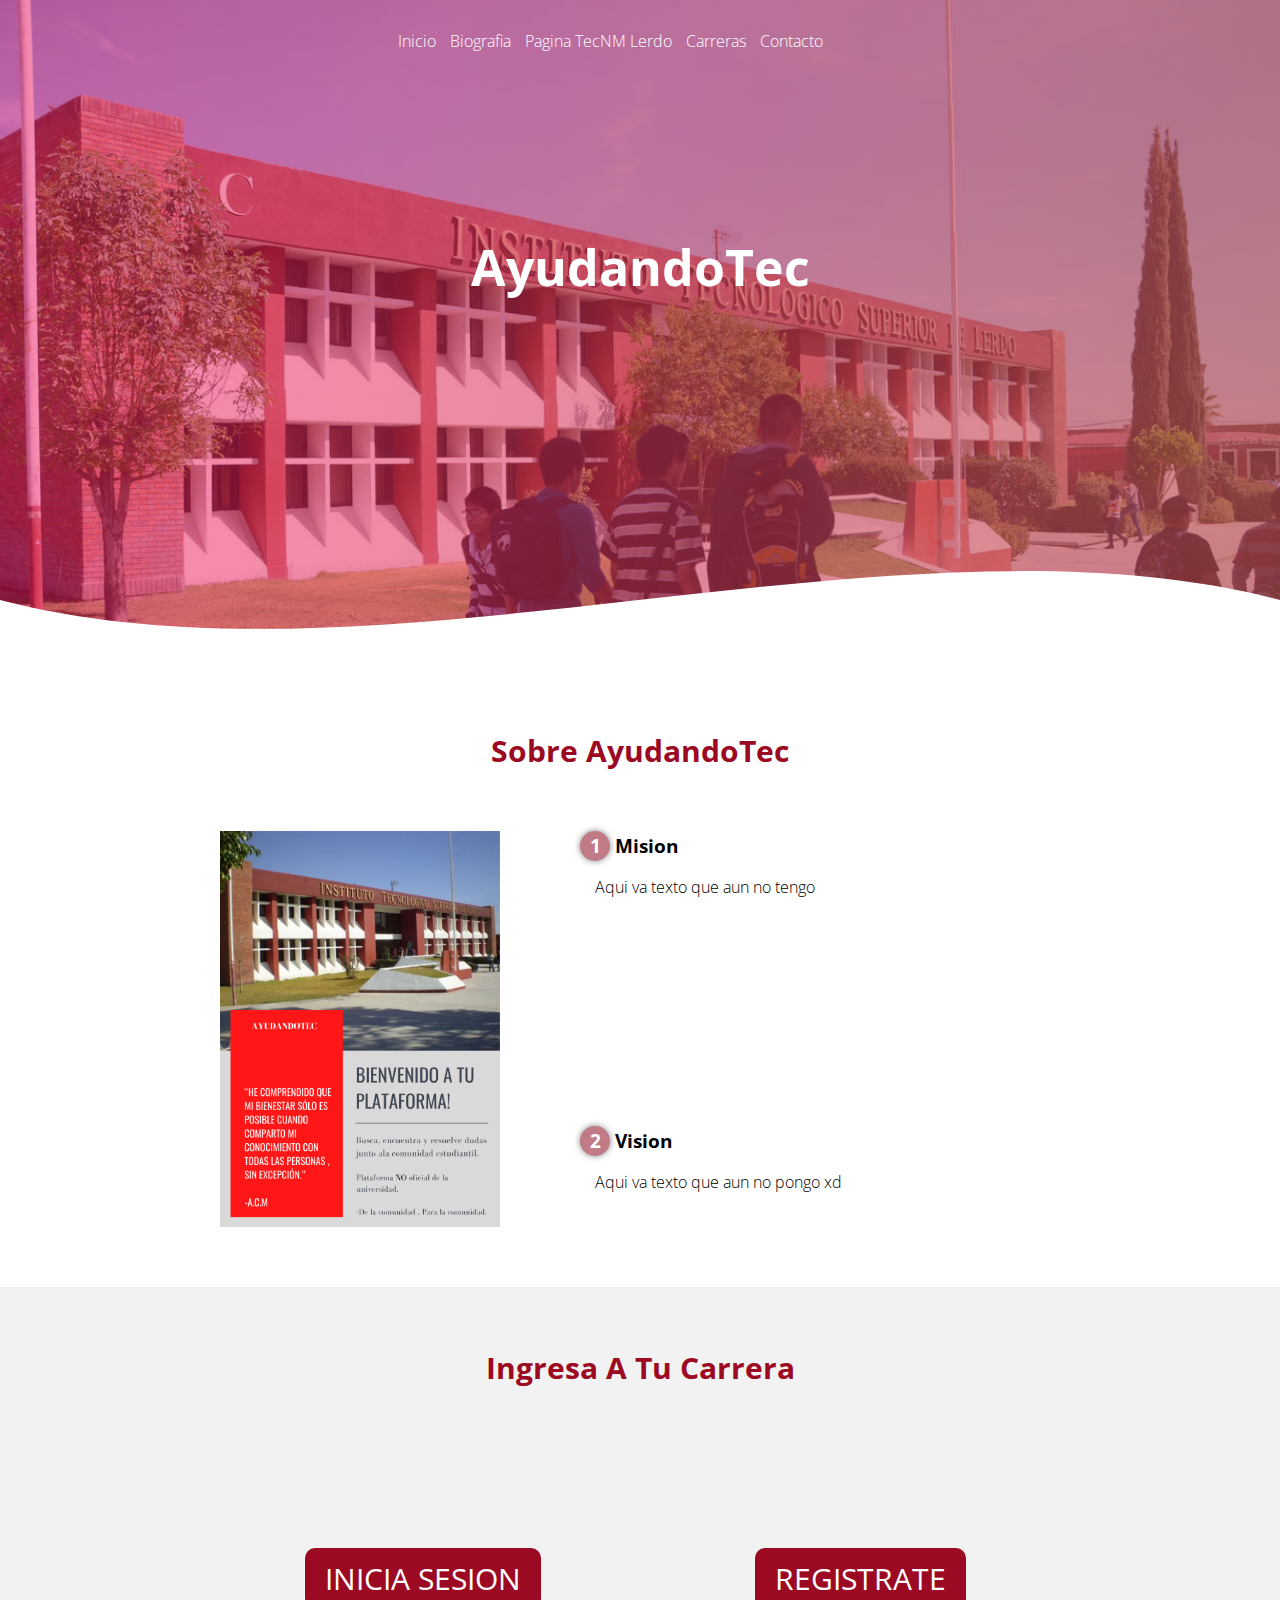
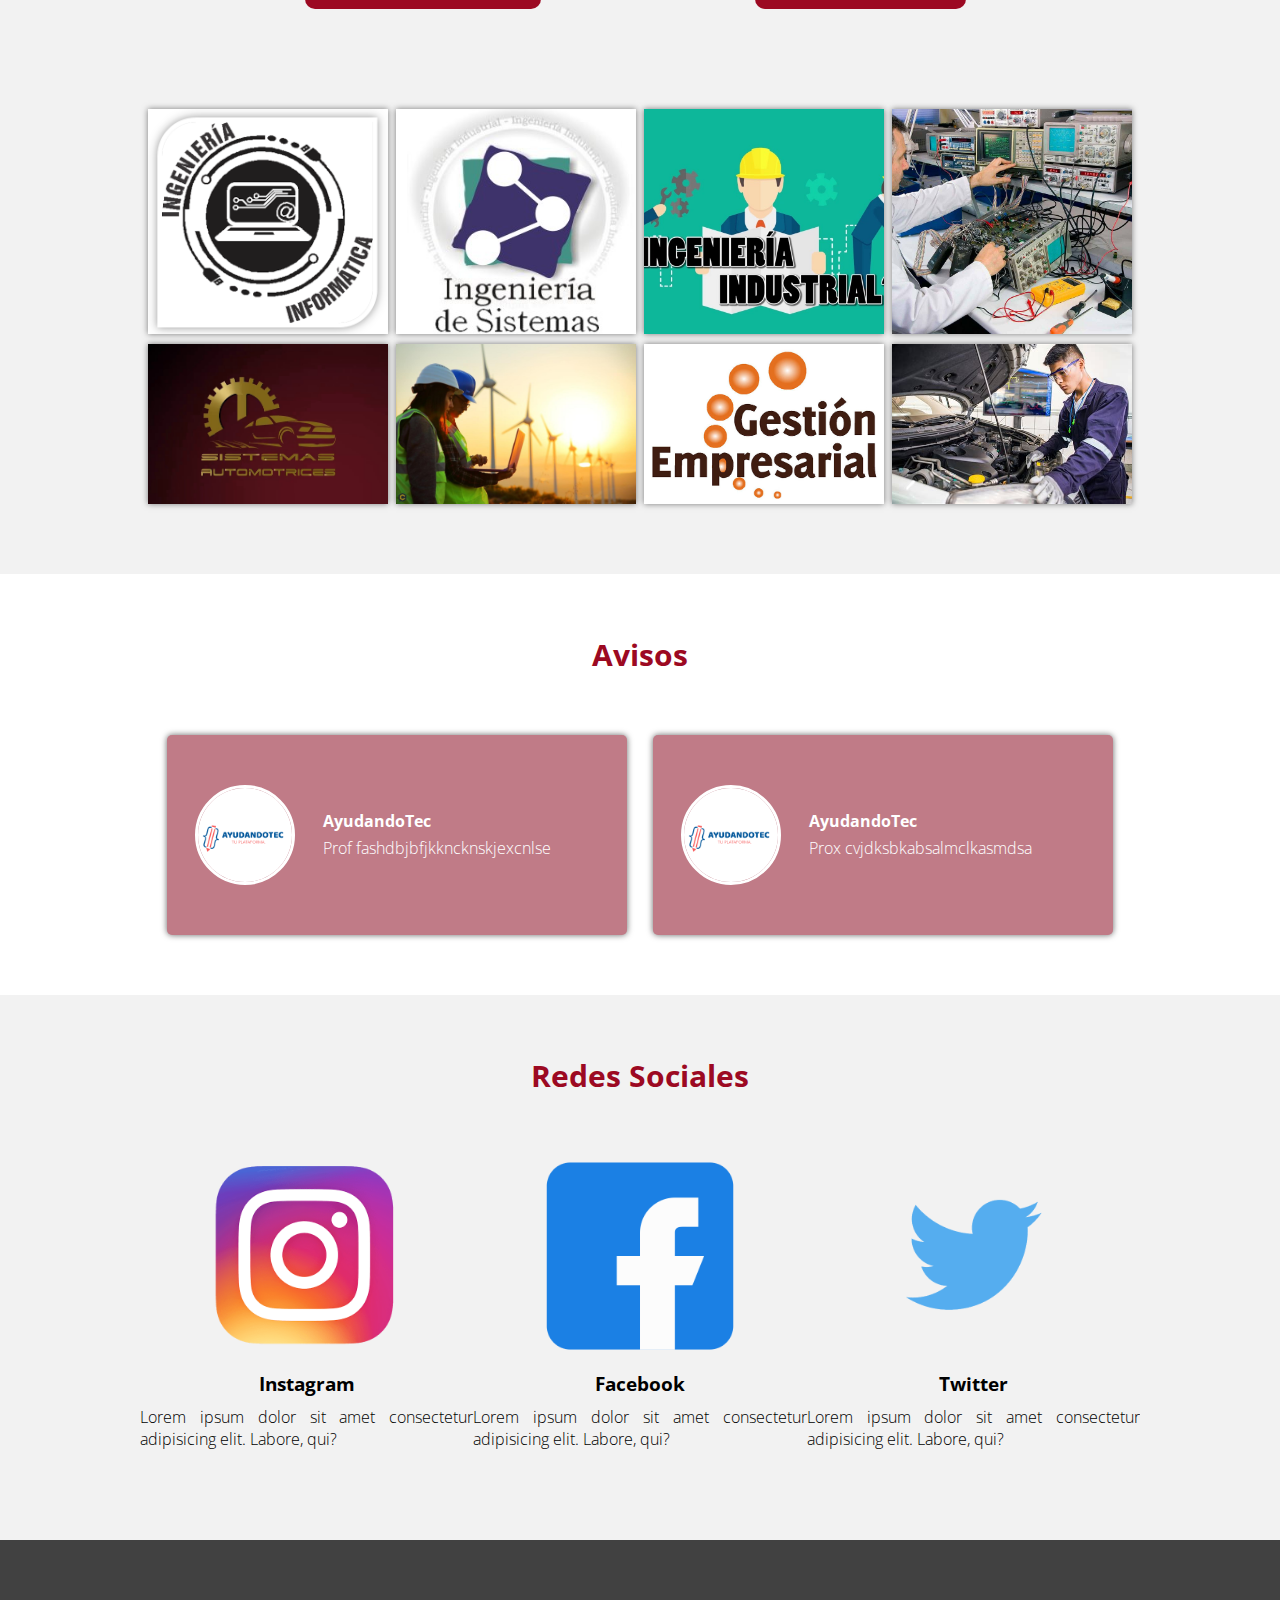
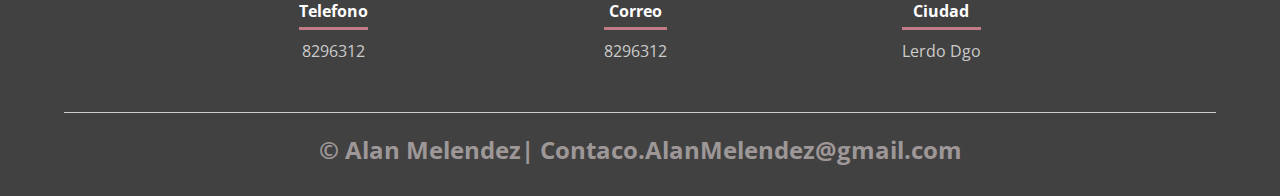
<file: index.html>
<!DOCTYPE html>
<html lang="es">

<head>
    <meta charset="UTF-8">
    <meta name="viewport" content="width=device-width, initial-scale=1.0">
    <meta http-equiv="X-UA-Compatible" content="ie=edge">


    <title>AyudandoTec</title>
    <link rel="shortcut icon" href="img/Logo 500x500 px.png" type="image/x-icon">
    <link rel="stylesheet" href="css/estilos.css">
    <script src="js/arch.js"></script>
    <link href="https://fonts.googleapis.com/css?family=Open+Sans:300,400,700,800&display=swap" rel="stylesheet">
</head>

<body>
    <header>
        <nav>

            <a href="#">Inicio</a>
            <a href="#Sobre-Ayudandotec">Biografia</a>
            <a href="https://www.lerdo.tecnm.mx/">Pagina TecNM Lerdo</a>
            <a href="#Carreras">Carreras</a>
            <a href="#Contacto">Contacto</a>
        </nav>

        <section class="textos-header">
            <h1>AyudandoTec</h1>
            <h2></h2>
        </section>
        <div class="wave" style="height: 150px; overflow: hidden;"><svg viewBox="0 0 500 150" preserveAspectRatio="none" style="height: 100%; width: 100%;">
                <path d="M0.00,49.98 C150.00,150.00 349.20,-50.00 500.00,49.98 L500.00,150.00 L0.00,150.00 Z"
                    style="stroke: none; fill: #fff;"></path>
            </svg></div>
    </header>
    <main>
        <section class="contenedor sobre-nosotros" id="Sobre-Ayudandotec">
            <h2 class="titulo">Sobre AyudandoTec</h2>
            <div class="contenedor-sobre-nosotros">
                <img src="img/TEC LERDO.png" alt="" class="imagen-about-us">
                <div class="contenido-textos">
                    <h3><span>1</span>Mision</h3>
                    <p>Aqui va texto que aun no tengo</p>
                    <br><br><br><br><br><br><br><br><br>
                    <h3><span>2</span>Vision</h3>
                    <p>Aqui va texto que aun no pongo xd</p>
                </div>
            </div>
        </section>
        <section class="Carreras" id="Carreras">
            <div class="contenedor">
                <h2 class="titulo">Ingresa A Tu Carrera</h2>
                <div class="Registros">

                    <div class="btn">
                        <a class="regis" href="registrarse/iniciar.html">
                                INICIA SESION
                            </a>
                    </div>

                    <div class="btn">
                        <a class="regis" href="registrarse/registrarse.html">
                                    REGISTRATE
                            </a>
                    </div>

                </div>
                <div class="galeria-port">


                    <div class="imagen-port">

                        <div class="hover-galeria">
                            <a href="src/login.php">
                                <img src="img/icono1.png" alt="">
                            </a>

                            <p>Nuestro trabajo</p>
                        </div>

                        <img src="img/img1.PNG" alt="">

                    </div>
                    <div class="imagen-port">
                        <img src="img/img2.PNG" alt="">
                        <div class="hover-galeria">
                            <a href="src/lib/conexion_bd.php">
                                <img src="img/icono1.png" alt="">
                            </a>

                            <p>Nuestro trabajo</p>
                        </div>
                    </div>
                    <div class="imagen-port">
                        <img src="img/img3.PNG" alt="">
                        <div class="hover-galeria">
                            <img src="img/icono1.png" alt="">
                            <p>Nuestro trabajo</p>
                        </div>
                    </div>
                    <div class="imagen-port">
                        <img src="img/electronica.jpeg" alt="">
                        <div class="hover-galeria">
                            <img src="img/icono1.png" alt="">
                            <p>Nuestro trabajo</p>
                        </div>
                    </div>
                    <div class="imagen-port">
                        <img src="img/img4.PNG" alt="">
                        <div class="hover-galeria">
                            <img src="img/icono1.png" alt="">
                            <p>Nuestro trabajo</p>
                        </div>
                    </div>
                    <div class="imagen-port">
                        <img src="img/img5.PNG" alt="">
                        <div class="hover-galeria">
                            <img src="img/icono1.png" alt="">
                            <p>Nuestro trabajo</p>
                        </div>
                    </div>
                    <div class="imagen-port">
                        <img src="img/img6.PNG" alt="">
                        <div class="hover-galeria">
                            <img src="img/icono1.png" alt="">
                            <p>Nuestro trabajo</p>
                        </div>
                    </div>
                    <div class="imagen-port">
                        <img src="img/img7.PNG" alt="">
                        <div class="hover-galeria">
                            <img src="img/icono1.png" alt="">
                            <p>Nuestro trabajo</p>
                        </div>
                    </div>

                </div>
            </div>
        </section>
        <section class="clientes contenedor">
            <h2 class="titulo">Avisos</h2>
            <div class="cards">
                <div class="card">
                    <img src="img/Logo 500x500 px.png" alt="">
                    <div class="contenido-texto-card">
                        <h4>AyudandoTec</h4>
                        <p>Prof fashdbjbfjkkncknskjexcnlse</p>
                    </div>
                </div>
                <div class="card">
                    <img src="img/Logo 500x500 px.png" alt="">
                    <div class="contenido-texto-card">
                        <h4>AyudandoTec</h4>
                        <p>Prox cvjdksbkabsalmclkasmdsa</p>
                    </div>
                </div>
            </div>
        </section>
        <section class="about-services">
            <div class="contenedor">
                <h2 class="titulo">Redes Sociales</h2>
                <div class="servicio-cont">
                    <div class="servicio-ind">

                        <a href="https://www.instagram.com/"><img onclick="Redireccion();" src="img/ilustracion1.png" alt=""> </a>
                        <h3>Instagram</h3>
                        <p>Lorem ipsum dolor sit amet consectetur adipisicing elit. Labore, qui?</p>
                    </div>
                    <div class="servicio-ind">
                        <img src="img/ilustracion4.JPG" alt="">
                        <h3>Facebook</h3>
                        <p>Lorem ipsum dolor sit amet consectetur adipisicing elit. Labore, qui?</p>
                    </div>
                    <div class="servicio-ind">
                        <img src="img/ilustracion3.png" alt="">
                        <h3>Twitter</h3>
                        <p>Lorem ipsum dolor sit amet consectetur adipisicing elit. Labore, qui?</p>
                    </div>
                </div>
            </div>
        </section>
    </main>
    <footer>
        <div class="contenedor-footer">
            <div class="content-foo">
                <h4>Telefono</h4>
                <p>8296312</p>
            </div>
            <div class="content-foo">
                <h4>Correo</h4>
                <p>8296312</p>
            </div>
            <div class="content-foo">
                <h4>Ciudad</h4>
                <p>Lerdo Dgo</p>
            </div>
        </div>
        <h2 class="titulo-final" id="Contacto">&copy; Alan Melendez| Contaco.AlanMelendez@gmail.com</h2>
    </footer>
</body>

</html>
</file>
<file: css/estilos.css>
* {
    margin: 0;
    padding: 0;
    box-sizing: border-box;
}

body {
    font-family: 'open sans';
}

.contenedor {
    padding: 60px 0;
    width: 90%;
    max-width: 1000px;
    margin: auto;
    overflow: hidden;
}

.titulo {
    color:#9c0922;
    font-size: 30px;
    text-align: center;
    margin-bottom: 60px;
}

/* Header */

header {
    width: 100%;
    height: 700px;
    background: #db313a;
    /* fallback for old browsers */
    background: -webkit-linear-gradient(to right, hsla(340, 95%, 80%, 0.459), hsla(355, 43%, 49%, 0.664)), url(../img/portada.jpeg);
    /* Chrome 10-25, Safari 5.1-6 */
    background: linear-gradient(to right, hsla(340, 95%, 50%, 0.459), hsla(0, 45%, 52%, 0.664)), url(../img/portada.jpeg);
    /* W3C, IE 10+/ Edge, Firefox 16+, Chrome 26+, Opera 12+, Safari 7+ */
    background-size: cover;
    background-attachment: fixed;
    position: relative;
}

nav{
    text-align: center;
    padding: 30px 50px 0 0;
}

nav > a{
    color:#fff;
    font-weight: 300;
    text-decoration: none;
    margin-right: 10px;
}

nav > a:hover{
    text-decoration: underline;
}

header .textos-header{
    display: flex;
    height: 430px;
    width: 100%;
    align-items: center;
    justify-content: center;
    flex-direction: column;
    text-align: center;
}

.textos-header h1{
    font-size: 50px;
    color:#fff;
}

.textos-header h2{
    font-size: 30px;
    font-weight: 300;
    color:#fff;
}

.wave{
    position: absolute;
    bottom: 0;
    width: 100%;
}

/* About us */

main .sobre-nosotros{
    padding: 30px 0 60px 0;
}
.contenedor-sobre-nosotros{
    display: flex;
    justify-content: space-evenly;
}

.imagen-about-us{
    width: 28%;
}

.sobre-nosotros .contenido-textos{
    width: 48%;
}

.contenido-textos h3{
    margin-bottom: 15px;
}

.contenido-textos h3 span{
    background: #c07b87;
    color: #fff;
    border-radius: 50%;
    display: inline-block;
    text-align: center;
    width: 30px;
    height: 30px;
    padding: 2px;
    box-shadow: 0 0 6px 0 rgba(0, 0, 0, .5);
    margin-right: 5px;
}

.contenido-textos p{
    padding: 0px 0px 30px 15px;
    font-weight: 300;
    text-align: justify;
}

/* Galeria */


.Carreras{
    background: #f2f2f2;
}
.Registros{
    text-align: center;
    
}
.btn{
 
    display: inline-flex; 
    flex-wrap: wrap;
    margin-right: 10px;
    padding: 10%;

}
.btn> a{
    padding: 10px 20px; /*Arriba y abajo*/
    font-size: 30px;
    text-decoration: none;
    background-color: #9c0922;
    color: white!important;
    cursor: pointer;
    border-radius: 10px; /*Borde redondo del boton*/
    
}



.galeria-port{
    display: flex;
    justify-content: space-evenly;
    flex-wrap: wrap;
}

.imagen-port{
    width: 24%;
    margin-bottom: 10px;
    overflow: hidden;
    position: relative;
    cursor: pointer;
    box-shadow: 0 0 6px 0 rgba(0, 0, 0, .5);
}

.imagen-port > img{
    width: 100%;
    height: 100%;
    object-fit: cover;
    display: block;
}

.hover-galeria{
    position: absolute;
    width: 100%;
    height: 100%;
    top: 0;
    transform: scale(0);
    background: rgba(138, 45, 58, 0.7);
    transition: transform .5s;
    display: flex;
    justify-content: center;
    align-items: center;
    flex-direction: column;
}

.hover-galeria img{
    width: 50px;
}

.hover-galeria p{
    color: #fff;
}

.imagen-port:hover .hover-galeria{
    transform: scale(1);
}

/* Clients */

.cards{
    display: flex;
    justify-content: space-evenly;
}

.cards .card{
    background: #c07b87;
    display: flex;
    width: 46%;
    height: 200px;
    align-items: center;
    justify-content: space-evenly;
    border-radius: 5px;
    box-shadow: 0 0 6px 0 rgba(0, 0, 0, 0.6);
}

.cards .card img{
    width: 100px;
    height: 100px;
    object-fit: cover;
    border: 3px solid #fff;
    border-radius: 50%;
    display: block;
}

.cards .card > .contenido-texto-card{
    width: 60%;
    color: #fff;
}

.cards .card > .contenido-texto-card p{
    font-weight: 300;
    padding-top: 5px;
}

/*  Our team */

.about-services{
    background: #f2f2f2;
    padding-bottom: 30px;
}


.servicio-cont{
    display:flex;
    justify-content: space-between;
    align-items: center;
}

.servicio-ind{
    width: 48%;
    text-align: center;
}

.servicio-ind img{
    width: 60%;
}

.servicio-ind h3{
    margin: 10px 0;
}

.servicio-ind p{
    font-weight: 300;
    text-align: justify;
}

/* footer */

footer{
    background: #414141;
    padding: 60px 0 30px 0;
    margin: auto;
    overflow: hidden;
}

.contenedor-footer{
    display: flex;
    width: 90%;
    justify-content: space-evenly;
    margin: auto;
    padding-bottom: 50px;
    border-bottom: 1px solid #ccc;
}

.content-foo{
    text-align: center;
}

.content-foo h4{
    color: #fff;
    border-bottom: 3px solid #c07b87;
    padding-bottom: 5px;
    margin-bottom: 10px;
}

.content-foo p{
    color: #ccc;
}

.titulo-final{
    text-align: center;
    font-size: 24px;
    margin: 20px 0 0 0;
    color: #9e9797;
}
/* Querys pagina */
@media screen and (max-width:900px){ 
    header{
        background-position: center;
    }

    .contenedor-sobre-nosotros{
        flex-direction: column;
        justify-content: center;
        align-items: center;
    }

    .sobre-nosotros .contenido-textos{
        width: 90%;
    }

    .imagen-about-us{
        width: 90%;
    }

    /* Galeria */

    .imagen-port{
        width: 44%;
    }

    /* Clientes */

    .cards{
        flex-direction: column;
        justify-content: center;
        align-items: center;
    }

    .cards .card{
        width: 90%;
    }

    .cards .card:first-child{
        margin-bottom: 30px;
    }

    /* servicios */

    .servicio-cont{
        justify-content: center;
        flex-direction: column;
    }

    .servicio-ind{
        width: 100%;
        text-align: center;
    }

    .servicio-ind:nth-child(1), .servicio-ind:nth-child(2){
        margin-bottom: 60px;
    }

    .servicio-ind img{
        width: 90%;
    }
}

@media screen and (max-width:500px){
    nav{
        text-align: center;
        padding: 30px 0 0 0;
    }

    nav > a{
        margin-right: 5px;
    }

    .textos-header h1{
        font-size: 35px;
    }

    .textos-header h2{
        font-size: 20px;
    }

    /* ABOUT US */

    .imagen-about-us{
        margin-bottom: 60px;
        width: 99%;
    }

    .sobre-nosotros .contenido-textos{
        width: 95%;
    }

    /* Galeria */

    .imagen-port{
        width: 95%;
    }

    /* Clients */

    .cards .card{
        height: 450px;
        display: flex;
        flex-direction: column;
        align-items: center;
    }

    .cards .card img{
        width: 90px;
        height: 90px;
    }

    /* Footer */

    .contenedor-footer{
        flex-direction: column;
        border: none;
    }

    .content-foo{
        margin-bottom: 20px;
        text-align: center;
    }

    .content-foo h4{
        border: none;
    }

    .content-foo p{
        color: #ccc;
        border-bottom: 1px solid #f2f2f2;
        padding-bottom: 20px;
    }

    .titulo-final{
        font-size: 20px;
    }
    .Registros{
        text-align: center;
    }
}
</file>
